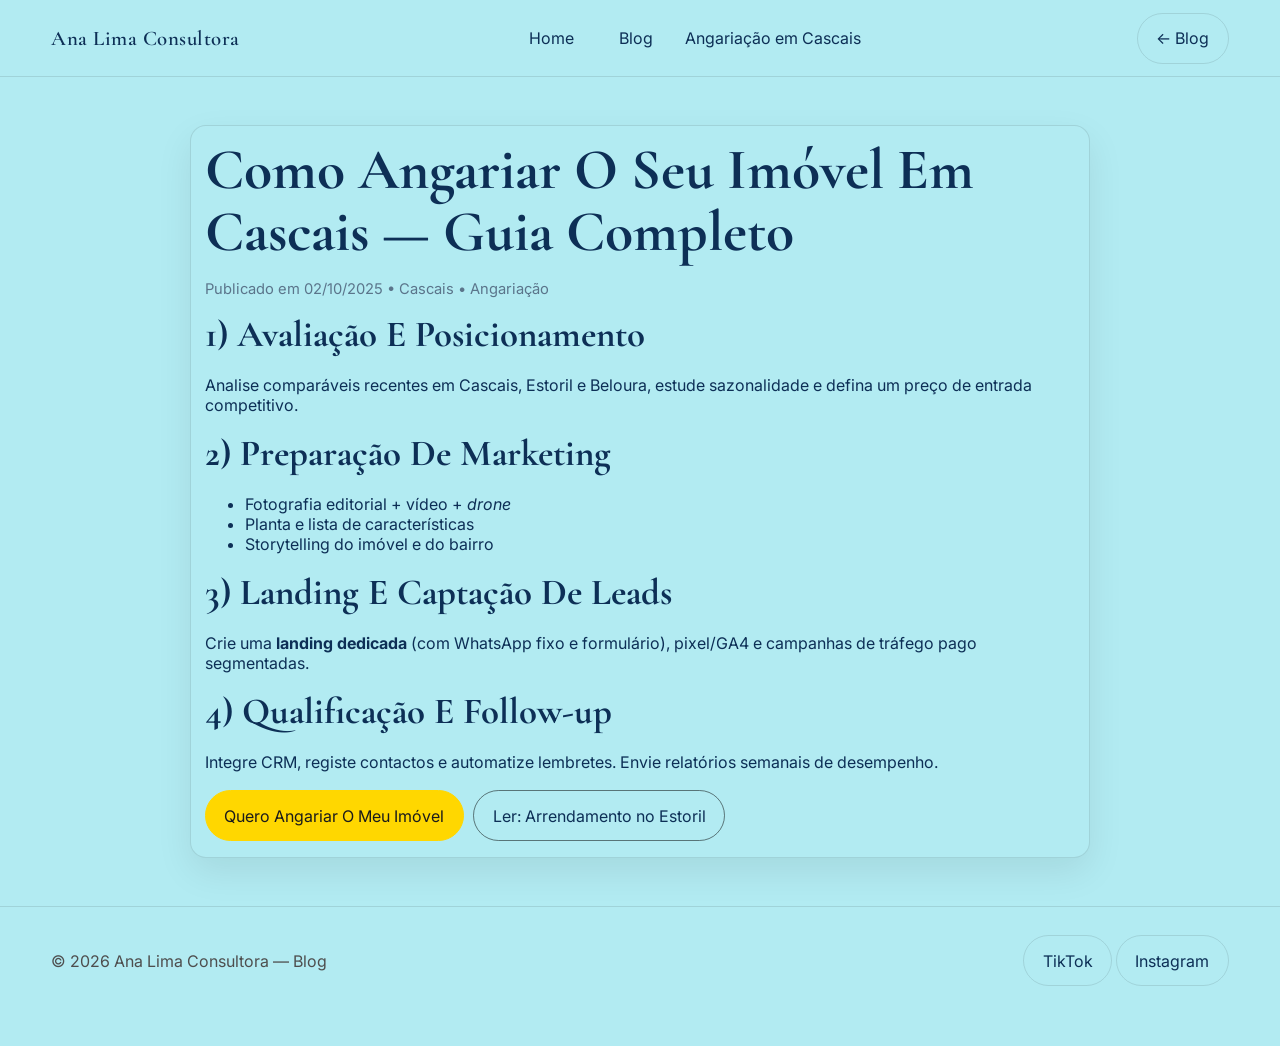
<file: blog/angariacao-cascais.html>
<!doctype html>
<html lang="pt-PT">
<head>
  <meta charset="utf-8" />
  <meta name="viewport" content="width=device-width, initial-scale=1" />
  <title>Como Angariar O Seu Imóvel Em Cascais — Guia Completo</title>
  <meta name="description" content="Guia prático de angariação em Cascais: avaliação, documentação, marketing (foto, vídeo, drone), landing e tráfego pago." />
  <link rel="canonical" href="https://ypeyoung.github.io/analima/blog/angariacao-cascais.html" />
  <meta property="og:title" content="Como Angariar O Seu Imóvel Em Cascais — Guia Completo" />
  <meta property="og:description" content="Tudo o que precisa para captar e vender com eficiência em Cascais, Estoril e Beloura." />
  <meta property="og:type" content="article" />
  <meta property="og:image" content="https://images.unsplash.com/photo-1605276374104-dee2a0ed3cd6?q=80&w=1200&auto=format&fit=crop" />
  <meta name="twitter:card" content="summary_large_image" />
  <link rel="preconnect" href="https://fonts.googleapis.com"/>
  <link rel="preconnect" href="https://fonts.gstatic.com" crossorigin/>
  <link href="https://fonts.googleapis.com/css2?family=Cormorant+Garamond:wght@400;500;600;700&family=Inter:wght@300;400;500;600;700&display=swap" rel="stylesheet"/>
  <link rel="stylesheet" href="../assets/styles.css"/>
</head>
<body>
  <header>
    <div class="container nav">
      <div class="brand">Ana Lima Consultora</div>
      <nav aria-label="breadcrumbs">
        <ul>
          <li><a href="../">Home</a></li>
          <li><a href="./">Blog</a></li>
          <li>Angariação em Cascais</li>
        </ul>
      </nav>
      <div class="social">
        <a class="btn ghost" href="./" aria-label="Voltar ao Blog">← Blog</a>
      </div>
    </div>
  </header>

  <main class="container" style="padding:48px 0; max-width:900px">
    <article class="card">
      <div class="card-body">
        <h1 style="margin-top:0; font-family:'Cormorant Garamond',serif">Como Angariar O Seu Imóvel Em Cascais — Guia Completo</h1>
        <p class="meta">Publicado em 02/10/2025 • Cascais • Angariação</p>

        <h2>1) Avaliação E Posicionamento</h2>
        <p>Analise comparáveis recentes em Cascais, Estoril e Beloura, estude sazonalidade e defina um preço de entrada competitivo.</p>

        <h2>2) Preparação De Marketing</h2>
        <ul>
          <li>Fotografia editorial + vídeo + <em>drone</em></li>
          <li>Planta e lista de características</li>
          <li>Storytelling do imóvel e do bairro</li>
        </ul>

        <h2>3) Landing E Captação De Leads</h2>
        <p>Crie uma <strong>landing dedicada</strong> (com WhatsApp fixo e formulário), pixel/GA4 e campanhas de tráfego pago segmentadas.</p>

        <h2>4) Qualificação E Follow-up</h2>
        <p>Integre CRM, registe contactos e automatize lembretes. Envie relatórios semanais de desempenho.</p>

        <div style="margin-top:18px; display:flex; gap:.6rem; flex-wrap:wrap">
          <a class="btn primary" href="../#contactos">Quero Angariar O Meu Imóvel</a>
          <a class="btn" href="./arrendamento-estoril-2025.html">Ler: Arrendamento no Estoril</a>
        </div>
      </div>
    </article>
  </main>

  <footer>
    <div class="container footer-inner">
      <div>© <span id="year"></span> Ana Lima Consultora — Blog</div>
      <div class="social">
        <a class="btn ghost" href="https://www.tiktok.com/@analimaconsultora" target="_blank">TikTok</a>
        <a class="btn ghost" href="https://www.instagram.com/analimaconsultora.pt" target="_blank">Instagram</a>
      </div>
    </div>
  </footer>

  <button class="btn to-top" id="toTop" aria-label="voltar ao topo">↑ Topo</button>
  <script src="../assets/app.js"></script>
</body>
</html>
</file>
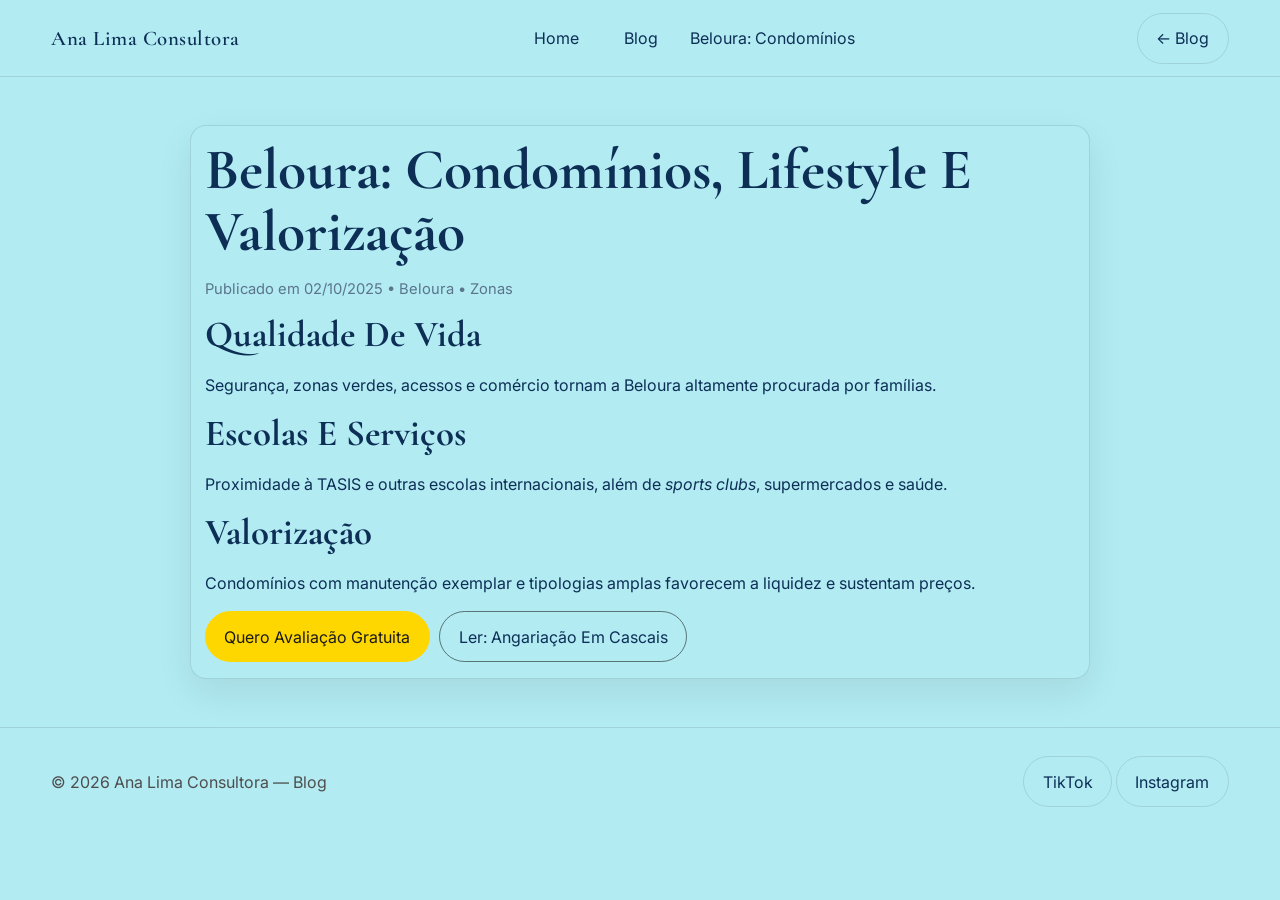
<file: blog/beloura-condominios.html>
<!doctype html>
<html lang="pt-PT">
<head>
  <meta charset="utf-8" />
  <meta name="viewport" content="width=device-width, initial-scale=1" />
  <title>Beloura: Condomínios, Lifestyle E Valorização</title>
  <meta name="description" content="Porque a Beloura é sinónimo de qualidade de vida: segurança, escolas, serviços e potencial de valorização." />
  <link rel="canonical" href="https://ypeyoung.github.io/analima/blog/beloura-condominios.html" />
  <meta property="og:title" content="Beloura: Condomínios, Lifestyle E Valorização" />
  <meta property="og:description" content="Infraestruturas, escolas e mercados que impulsionam a procura na região." />
  <meta property="og:type" content="article" />
  <meta property="og:image" content="https://images.unsplash.com/photo-1605276374104-dee2a0ed3cd6?q=80&w=1200&auto=format&fit=crop" />
  <meta name="twitter:card" content="summary_large_image" />
  <link rel="preconnect" href="https://fonts.googleapis.com"/>
  <link rel="preconnect" href="https://fonts.gstatic.com" crossorigin/>
  <link href="https://fonts.googleapis.com/css2?family=Cormorant+Garamond:wght@400;500;600;700&family=Inter:wght@300;400;500;600;700&display=swap" rel="stylesheet"/>
  <link rel="stylesheet" href="../assets/styles.css"/>
</head>
<body>
  <header>
    <div class="container nav">
      <div class="brand">Ana Lima Consultora</div>
      <nav aria-label="breadcrumbs">
        <ul>
          <li><a href="../">Home</a></li>
          <li><a href="./">Blog</a></li>
          <li>Beloura: Condomínios</li>
        </ul>
      </nav>
      <div class="social">
        <a class="btn ghost" href="./" aria-label="Voltar ao Blog">← Blog</a>
      </div>
    </div>
  </header>

  <main class="container" style="padding:48px 0; max-width:900px">
    <article class="card">
      <div class="card-body">
        <h1 style="margin-top:0; font-family:'Cormorant Garamond',serif">Beloura: Condomínios, Lifestyle E Valorização</h1>
        <p class="meta">Publicado em 02/10/2025 • Beloura • Zonas</p>

        <h2>Qualidade De Vida</h2>
        <p>Segurança, zonas verdes, acessos e comércio tornam a Beloura altamente procurada por famílias.</p>

        <h2>Escolas E Serviços</h2>
        <p>Proximidade à TASIS e outras escolas internacionais, além de <em>sports clubs</em>, supermercados e saúde.</p>

        <h2>Valorização</h2>
        <p>Condomínios com manutenção exemplar e tipologias amplas favorecem a liquidez e sustentam preços.</p>

        <div style="margin-top:18px; display:flex; gap:.6rem; flex-wrap:wrap">
          <a class="btn primary" href="../#contactos">Quero Avaliação Gratuita</a>
          <a class="btn" href="./angariacao-cascais.html">Ler: Angariação Em Cascais</a>
        </div>
      </div>
    </article>
  </main>

  <footer>
    <div class="container footer-inner">
      <div>© <span id="year"></span> Ana Lima Consultora — Blog</div>
      <div class="social">
        <a class="btn ghost" href="https://www.tiktok.com/@analimaconsultora" target="_blank">TikTok</a>
        <a class="btn ghost" href="https://www.instagram.com/analimaconsultora.pt" target="_blank">Instagram</a>
      </div>
    </div>
  </footer>

  <button class="btn to-top" id="toTop" aria-label="voltar ao topo">↑ Topo</button>
  <script src="../assets/app.js"></script>
</body>
</html>
</file>
<file: assets/styles.css>
/* Quiet Luxury — Azul do Mar, Piscina, Praia, Cor de Rico */
:root {
  --beige: #f3efe7; /* cor clara original */
  --bg: #b2ebf2; /* Azul de piscina/claro */
  --bg-alt: #b2ebf2; /* fundo alternativo azul piscina */
  --panel: #b2ebf2; /* painel azul piscina */
  --ink: #0d2f56; /* Azul escuro (rico) */
  --ink-2: #2a3d6d; /* Azul intermediário */
  --muted: #5b758b; /* Azul acinzentado */
  --muted-2: #4a5d71; /* Azul mais escuro */
  --gold: #ffd700; /* Cor dourada (rico) */
  --ring: rgba(0,0,0,.10);
  --radius: 18px;
  --container: 1200px;
  --shadow: 0 14px 36px rgba(0,0,0,.08);
}

/* Reset básico */
*,*::before,*::after{box-sizing:border-box}
html,body{margin:0; padding:0; background:var(--bg); color:var(--ink); font-family:Inter,system-ui,-apple-system,Segoe UI,Roboto,Arial}
a{color:inherit; text-decoration:none}
img{max-width:100%; height:auto; display:block}
.container{width:92%; max-width:var(--container); margin-inline:auto}

/* Botões */
.btn{display:inline-flex; align-items:center; justify-content:center; gap:.6rem; padding:.9rem 1.15rem; border-radius:999px; border:1px solid rgba(0,0,0,.5); background:transparent; color:var(--ink); transition:all .2s ease}
.btn:hover{transform:translateY(-2px); box-shadow:var(--shadow)}
.btn.primary{background:var(--gold); color:#1b1b1b; border-color:var(--gold)}
.btn.ghost{background:transparent; border:1px solid var(--ring)}
.btn.xl{padding:1rem 1.4rem; font-weight:600}

/* Header */
header {
  position:sticky;
  top:0;
  z-index:30;
  backdrop-filter:saturate(160%) blur(6px);
  background:var(--bg); /* Azul de piscina */
  border-bottom:1px solid var(--ring);
}
.nav {
  display:flex;
  align-items:center;
  justify-content:space-between;
  padding:.8rem 0;
}
.brand {
  font-family:"Cormorant Garamond",serif;
  font-weight:600;
  letter-spacing:.5px;
  font-size:1.3rem;
  color:var(--ink); /* Azul escuro (rico) */
}
nav ul {
  display:flex;
  gap:1.2rem;
  list-style:none;
  padding:0;
  margin:0;
}
nav a {
  padding:.5rem .8rem;
  border-radius:999px;
  color:var(--ink); /* Azul escuro */
  transition:background .2s ease;
}
nav a:hover {
  background:rgba(0,0,0,.05);
  color:var(--gold); /* Dourado no hover */
}
.menu-btn {
  display:none;
}
@media (max-width:860px) {
  nav ul {
    display:none;
  }
  .menu-btn {
    display:inline-flex;
  }
}

/* HERO COM IMAGEM */
.hero {
  position:relative;
  min-height:68vh;
  display:grid;
  place-items:center;
  overflow:hidden;
  background:var(--bg); /* Azul de piscina */
  margin:0;
}
.hero-image::before{
  content:"";
  position:absolute;
  inset:0;
  background-image: var(--hero-img);
  background-size: cover;
  background-position: center;
  filter:saturate(105%);
  z-index:0;
}
.hero-image::after{
  content:"";
  position:absolute;
  inset:0;
  background:linear-gradient(180deg, rgba(243,239,231,.70) 0%, rgba(243,239,231,.92) 70%, var(--beige) 100%);
  z-index:1;
}
.hero-card {
  position:relative;
  z-index:2;
  text-align:center;
  width:min(820px,92%);
}
.eyebrow {
  font-size:.9rem;
  color:var(--muted);
  letter-spacing:.08em;
  text-transform:uppercase;
}
h1 {
  font-family:"Cormorant Garamond",serif;
  font-size:clamp(2rem,5vw,3.6rem);
  line-height:1.07;
  margin:.5rem 0 1rem;
}
p.lead {
  font-size:1.06rem;
  color:var(--ink-2);
}
.hero-ctas {
  display:flex;
  gap:.8rem;
  flex-wrap:wrap;
  margin-top:1.2rem;
  justify-content:center;
}

/* Secções e grelhas (mesma cor do fundo) */
section {
  padding:64px 0;
  background:var(--bg-alt); /* Azul de piscina */
  margin:0;
}
section.flush {
  padding-top:0;
}
h2 {
  font-family:"Cormorant Garamond",serif;
  font-size:clamp(1.6rem,3vw,2.3rem);
  margin:0 0 18px;
}
.sub {
  color:var(--muted-2);
  margin-bottom:22px;
}
.grid {
  display:grid;
  gap:18px;
}
.grid.cols-3 {
  grid-template-columns:repeat(3,1fr);
}
.grid.cols-2 {
  grid-template-columns:repeat(2,1fr);
}
@media (max-width:1024px) {
  .grid.cols-3 {
    grid-template-columns:repeat(2,1fr);
  }
}
@media (max-width:720px) {
  .grid.cols-3,.grid.cols-2 {
    grid-template-columns:1fr;
  }
}

/* VÍDEO 16:9 responsivo */
.video-wrap {
  position:relative;
  padding-bottom:56.25%;
  height:0;
  overflow:hidden;
  border-radius:16px;
  box-shadow:var(--shadow);
  background:var(--beige);
}
.video-wrap iframe {
  position:absolute;
  top:0;
  left:0;
  width:100%;
  height:100%;
}

/* CARDS (mesma cor do fundo, só com borda/sombra) */
.card {
  background:var(--panel);
  border:1px solid var(--ring);
  border-radius:16px;
  overflow:hidden;
  box-shadow:var(--shadow);
  transition:transform .25s ease, box-shadow .25s ease;
}
.card:hover {
  transform:translateY(-4px);
}
.card-media {
  position:relative;
  aspect-ratio:16/10;
  background:#e0dbd3;
}
.card-media img {
  width:100%;
  height:100%;
  object-fit:cover;
  transition:transform .45s ease;
}
.card:hover .card-media img {
  transform:scale(1.03);
}
.badge {
  position:absolute;
  left:12px;
  top:12px;
  background:var(--gold);
  color:#121212;
  padding:.35rem .6rem;
  border-radius:999px;
  font-size:.75rem;
  font-weight:600;
}
.card-body {
  padding:14px 14px 16px;
}
.price {
  font-weight:600;
}
.meta {
  color:var(--muted);
  font-size:.92rem;
}

/* Filtros */
.filters {
  display:flex;
  gap:.6rem;
  flex-wrap:wrap;
  margin-bottom:14px;
}
.filters .btn {
  border-color:var(--ring);
}

/* CTA central */
.cta-center {
  display:flex;
  justify-content:center;
  margin-top:16px;
}

/* SOBRE */
.about {
  display:grid;
  grid-template-columns:1.1fr .9fr;
  gap:28px;
}
.about .photo {
  border-radius:16px;
  overflow:hidden;
}
.chips {
  margin-top:10px;
  display:flex;
  gap:.6rem;
  flex-wrap:wrap;
}
@media (max-width:900px) {
  .about {
    grid-template-columns:1fr;
  }
}

/* FORM — bonito no desktop também */
form, .form {
  width:100%;
}
.form .fields {
  display:grid;
  grid-template-columns:1fr 1fr;
  gap:14px;
}
.form .field {
  display:flex;
  flex-direction:column;
  gap:6px;
}
.form .field.full {
  grid-column:1/-1;
}
.form label {
  font-size:.9rem;
  color:var(--muted);
}
/* força estilo mesmo se a classe falhar */
form input, form select, form textarea,
.form input, .form select, .form textarea {
  width:100%;
  padding:1rem 1rem;
  border-radius:12px;
  border:1px solid var(--ring);
  background:rgba(255,255,255,.75);
  color:var(--ink);
  font-size:1rem;
}
form input:focus, form select:focus, form textarea:focus {
  outline:none;
  border-color:#c9c4bd;
  box-shadow:0 0 0 3px rgba(199,178,153,.18);
}
@media (max-width:720px) {
  .form .fields {
    grid-template-columns:1fr;
  }
}

/* Mapa */
.map-wrap {
  margin-top:12px;
  border-radius:14px;
  overflow:hidden;
  border:1px solid var(--ring);
  box-shadow:var(--shadow);
}
.map-wrap iframe {
  width:100%;
  height:300px;
  display:block;
}

/* Social icons */
.icon {
  display:inline-flex;
  align-items:center;
  justify-content:center;
  width:42px;
  height:42px;
  border-radius:999px;
  border:1px solid var(--ring);
  background:rgba(255,255,255,.75);
  color:#111;
  margin-right:8px;
  transition:transform .2s ease, box-shadow .2s ease;
}
.icon:hover {
  transform:translateY(-2px);
  box-shadow:var(--shadow);
}

/* Footer e ações (também bege) */
footer {
  padding:28px 0 60px;
  border-top:1px solid var(--ring);
  color:#4e4e4e;
  background:var(--bg); /* Azul piscina no fundo do footer */
}
.footer-inner {
  display:flex;
  justify-content:space-between;
  gap:16px;
  flex-wrap:wrap;
  align-items:center;
}
.whatsapp {
  position:fixed;
  right:18px;
  bottom:18px;
  z-index:60;
}
.whatsapp a {
  display:flex;
  align-items:center;
  gap:.6rem;
  background:#25d366;
  color:#fff;
  padding:.8rem 1rem;
  border-radius:999px;
  box-shadow:var(--shadow);
}
html {
  scroll-behavior:smooth;
}
.to-top {
  position:fixed;
  right:18px;
  bottom:78px;
  z-index:60;
  opacity:0;
  pointer-events:none;
  transition:opacity .2s ease;
}
.to-top.show {
  opacity:1;
  pointer-events:auto;
}

/* Entradas de animação */
.reveal {
  opacity:0;
  transform:translateY(16px);
  transition:opacity .6s ease, transform .6s ease;
}
.reveal.show {
  opacity:1;
  transform:translateY(0);
}
/* === Blog cards === */
.post-grid {
  display:grid;
  gap:18px;
  grid-template-columns:repeat(3,1fr);
}
@media (max-width:1024px) {
  .post-grid {
    grid-template-columns:repeat(2,1fr);
  }
}
@media (max-width:720px) {
  .post-grid {
    grid-template-columns:1fr;
  }
}
.post-card .tag {
  position:absolute;
  right:12px;
  top:12px;
  background:rgba(0,0,0,.6);
  color:#fff;
  padding:.28rem .55rem;
  border-radius:999px;
  font-size:.75rem;
}

/* === Mobile menu dropdown === */
@media (max-width:860px) {
  header nav ul.open {
    display:flex !important; 
    flex-direction:column;
    position:fixed;
    top:64px;
    right:4%;
    left:4%;
    background:rgba(255,255,255,.85);
    border:1px solid var(--ring);
    border-radius:14px;
    padding:10px;
    backdrop-filter:blur(8px) saturate(160%);
    z-index:100;
  }
  header nav ul.open a {
    padding:12px;
    border-radius:10px;
  }
  header nav ul.open a:hover {
    background:rgba(0,0,0,.06);
  }
}

/* Footer crédito */
.footer-credits {
  font-size:.9rem;
  color:#5a5754;
}
.footer-credits a {
  color:inherit;
  text-decoration:underline;
}
</file>
